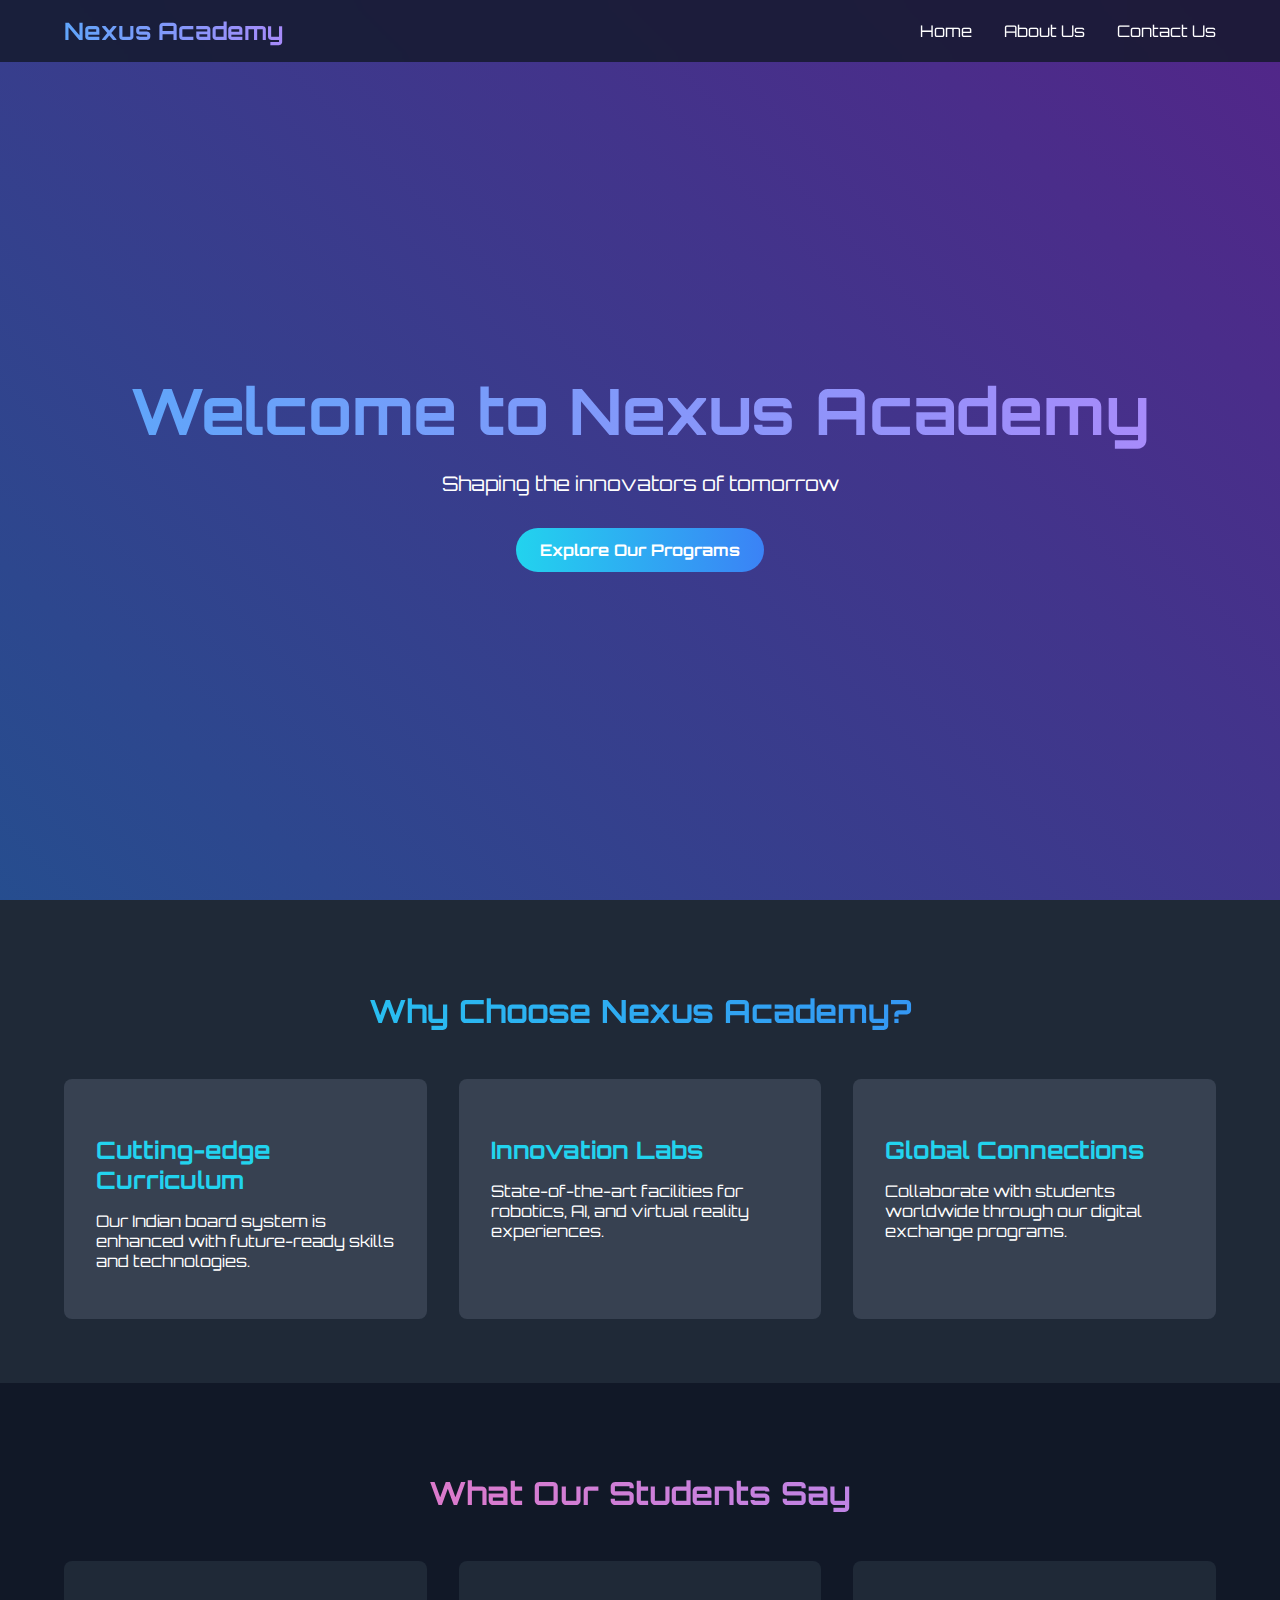
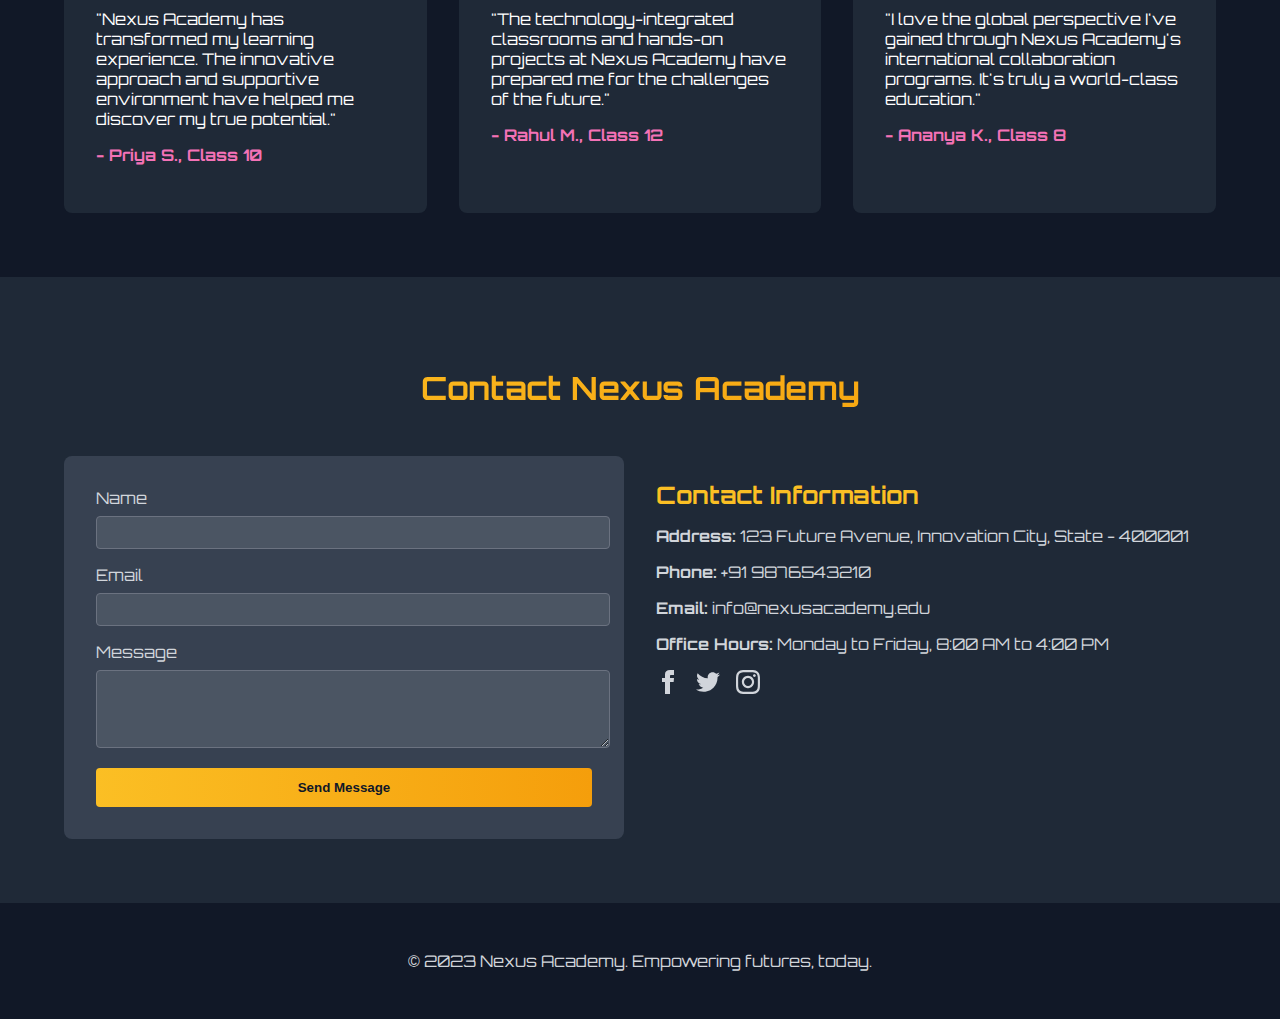
<file: indexv1.html>
<!DOCTYPE html>
<html lang="en">
<head>
    <meta charset="UTF-8">
    <meta name="viewport" content="width=device-width, initial-scale=1.0">
    <title>Nexus Academy - Shaping Future Leaders</title>
    <link href="https://fonts.googleapis.com/css2?family=Orbitron:wght@400;500;700&display=swap" rel="stylesheet">
    <style>
        body {
            font-family: 'Orbitron', sans-serif;
            background-color: #111827;
            color: #ffffff;
            margin: 0;
            padding: 0;
        }
        .container {
            width: 90%;
            max-width: 1200px;
            margin: 0 auto;
        }
        header {
            position: fixed;
            width: 100%;
            z-index: 1000;
            background-color: rgba(17, 24, 39, 0.8);
            backdrop-filter: blur(10px);
        }
        nav {
            display: flex;
            justify-content: space-between;
            align-items: center;
            padding: 1rem 0;
        }
        .logo {
            font-size: 1.5rem;
            font-weight: bold;
            background: linear-gradient(to right, #60a5fa, #a78bfa);
            -webkit-background-clip: text;
            -webkit-text-fill-color: transparent;
            transition: all 0.3s ease;
        }
        .logo:hover {
            background: linear-gradient(to right, #22d3ee, #ec4899);
            -webkit-background-clip: text;
            -webkit-text-fill-color: transparent;
        }
        .nav-links {
            display: none;
        }
        .nav-links a {
            color: #ffffff;
            text-decoration: none;
            margin-left: 2rem;
            transition: color 0.3s ease;
        }
        .nav-links a:hover {
            color: #22d3ee;
        }
        .hero {
            height: 100vh;
            display: flex;
            align-items: center;
            justify-content: center;
            text-align: center;
            position: relative;
            overflow: hidden;
        }
        .hero::before {
            content: '';
            position: absolute;
            top: 0;
            left: 0;
            right: 0;
            bottom: 0;
            background: linear-gradient(45deg, rgba(59, 130, 246, 0.5), rgba(147, 51, 234, 0.5));
            z-index: -1;
        }
        .hero-content {
            z-index: 1;
        }
        h1 {
            font-size: 2.5rem;
            margin-bottom: 1rem;
            background: linear-gradient(to right, #60a5fa, #a78bfa);
            -webkit-background-clip: text;
            -webkit-text-fill-color: transparent;
        }
        .hero p {
            font-size: 1.25rem;
            margin-bottom: 2rem;
        }
        .btn {
            display: inline-block;
            padding: 0.75rem 1.5rem;
            border-radius: 9999px;
            text-decoration: none;
            font-weight: bold;
            transition: all 0.3s ease;
        }
        .btn-primary {
            background: linear-gradient(to right, #22d3ee, #3b82f6);
            color: #ffffff;
        }
        .btn-primary:hover {
            background: linear-gradient(to right, #3b82f6, #a78bfa);
            transform: scale(1.05);
            box-shadow: 0 0 15px rgba(34, 211, 238, 0.5);
        }
        .features {
            padding: 4rem 0;
            background-color: #1f2937;
        }
        .features h2 {
            text-align: center;
            font-size: 2rem;
            margin-bottom: 3rem;
            background: linear-gradient(to right, #22d3ee, #3b82f6);
            -webkit-background-clip: text;
            -webkit-text-fill-color: transparent;
        }
        .feature-grid {
            display: grid;
            grid-template-columns: repeat(auto-fit, minmax(250px, 1fr));
            gap: 2rem;
        }
        .feature-card {
            background-color: #374151;
            padding: 2rem;
            border-radius: 0.5rem;
            transition: all 0.3s ease;
        }
        .feature-card:hover {
            transform: translateY(-10px);
            box-shadow: 0 10px 20px rgba(34, 211, 238, 0.2);
        }
        .feature-card h3 {
            font-size: 1.5rem;
            margin-bottom: 1rem;
            color: #22d3ee;
        }
        .testimonials {
            padding: 4rem 0;
            background-color: #111827;
        }
        .testimonials h2 {
            text-align: center;
            font-size: 2rem;
            margin-bottom: 3rem;
            background: linear-gradient(to right, #f472b6, #a78bfa);
            -webkit-background-clip: text;
            -webkit-text-fill-color: transparent;
        }
        .testimonial-grid {
            display: grid;
            grid-template-columns: repeat(auto-fit, minmax(300px, 1fr));
            gap: 2rem;
        }
        .testimonial-card {
            background-color: #1f2937;
            padding: 2rem;
            border-radius: 0.5rem;
            transition: all 0.3s ease;
        }
        .testimonial-card:hover {
            transform: translateY(-10px);
            box-shadow: 0 10px 20px rgba(244, 114, 182, 0.2);
        }
        .testimonial-card p {
            margin-bottom: 1rem;
        }
        .testimonial-card .author {
            font-weight: bold;
            color: #f472b6;
        }
        .contact {
            padding: 4rem 0;
            background-color: #1f2937;
        }
        .contact h2 {
            text-align: center;
            font-size: 2rem;
            margin-bottom: 3rem;
            background: linear-gradient(to right, #fbbf24, #f59e0b);
            -webkit-background-clip: text;
            -webkit-text-fill-color: transparent;
        }
        .contact-grid {
            display: grid;
            grid-template-columns: repeat(auto-fit, minmax(300px, 1fr));
            gap: 2rem;
        }
        .contact-form {
            background-color: #374151;
            padding: 2rem;
            border-radius: 0.5rem;
        }
        .contact-form label {
            display: block;
            margin-bottom: 0.5rem;
            color: #d1d5db;
        }
        .contact-form input,
        .contact-form textarea {
            width: 100%;
            padding: 0.5rem;
            margin-bottom: 1rem;
            background-color: #4b5563;
            border: 1px solid #6b7280;
            border-radius: 0.25rem;
            color: #ffffff;
        }
        .contact-form button {
            width: 100%;
            padding: 0.75rem;
            background: linear-gradient(to right, #fbbf24, #f59e0b);
            color: #111827;
            border: none;
            border-radius: 0.25rem;
            font-weight: bold;
            cursor: pointer;
            transition: all 0.3s ease;
        }
        .contact-form button:hover {
            background: linear-gradient(to right, #f59e0b, #d97706);
            transform: translateY(-2px);
        }
        .contact-info {
            color: #d1d5db;
        }
        .contact-info h3 {
            font-size: 1.5rem;
            margin-bottom: 1rem;
            color: #fbbf24;
        }
        .social-links {
            display: flex;
            gap: 1rem;
            margin-top: 1rem;
        }
        .social-links a {
            color: #d1d5db;
            transition: color 0.3s ease;
        }
        .social-links a:hover {
            color: #fbbf24;
        }
        footer {
            background-color: #111827;
            color: #d1d5db;
            text-align: center;
            padding: 2rem 0;
        }
        @media (min-width: 768px) {
            .nav-links {
                display: flex;
            }
            h1 {
                font-size: 4rem;
            }
        }
    </style>
</head>
<body>
    <header>
        <nav class="container">
            <a href="#" class="logo">Nexus Academy</a>
            <div class="nav-links">
                <a href="#">Home</a>
                <a href="#about">About Us</a>
                <a href="#contact">Contact Us</a>
            </div>
        </nav>
    </header>

    <main>
        <section class="hero">
            <div class="hero-content">
                <h1>Welcome to Nexus Academy</h1>
                <p>Shaping the innovators of tomorrow</p>
                <a href="#" class="btn btn-primary">Explore Our Programs</a>
            </div>
        </section>

        <section id="about" class="features">
            <div class="container">
                <h2>Why Choose Nexus Academy?</h2>
                <div class="feature-grid">
                    <div class="feature-card">
                        <h3>Cutting-edge Curriculum</h3>
                        <p>Our Indian board system is enhanced with future-ready skills and technologies.</p>
                    </div>
                    <div class="feature-card">
                        <h3>Innovation Labs</h3>
                        <p>State-of-the-art facilities for robotics, AI, and virtual reality experiences.</p>
                    </div>
                    <div class="feature-card">
                        <h3>Global Connections</h3>
                        <p>Collaborate with students worldwide through our digital exchange programs.</p>
                    </div>
                </div>
            </div>
        </section>

        <section class="testimonials">
            <div class="container">
                <h2>What Our Students Say</h2>
                <div class="testimonial-grid">
                    <div class="testimonial-card">
                        <p>"Nexus Academy has transformed my learning experience. The innovative approach and supportive environment have helped me discover my true potential."</p>
                        <p class="author">- Priya S., Class 10</p>
                    </div>
                    <div class="testimonial-card">
                        <p>"The technology-integrated classrooms and hands-on projects at Nexus Academy have prepared me for the challenges of the future."</p>
                        <p class="author">- Rahul M., Class 12</p>
                    </div>
                    <div class="testimonial-card">
                        <p>"I love the global perspective I've gained through Nexus Academy's international collaboration programs. It's truly a world-class education."</p>
                        <p class="author">- Ananya K., Class 8</p>
                    </div>
                </div>
            </div>
        </section>

        <section id="contact" class="contact">
            <div class="container">
                <h2>Contact Nexus Academy</h2>
                <div class="contact-grid">
                    <div class="contact-form">
                        <form>
                            <label for="name">Name</label>
                            <input type="text" id="name" name="name" required>
                            <label for="email">Email</label>
                            <input type="email" id="email" name="email" required>
                            <label for="message">Message</label>
                            <textarea id="message" name="message" rows="4" required></textarea>
                            <button type="submit">Send Message</button>
                        </form>
                    </div>
                    <div class="contact-info">
                        <h3>Contact Information</h3>
                        <p><strong>Address:</strong> 123 Future Avenue, Innovation City, State - 400001</p>
                        <p><strong>Phone:</strong> +91 9876543210</p>
                        <p><strong>Email:</strong> info@nexusacademy.edu</p>
                        <p><strong>Office Hours:</strong> Monday to Friday, 8:00 AM to 4:00 PM</p>
                        <div class="social-links">
                            <a href="#" aria-label="Facebook">
                                <svg xmlns="http://www.w3.org/2000/svg" width="24" height="24" viewBox="0 0 24 24" fill="currentColor"><path d="M9 8h-3v4h3v12h5v-12h3.642l.358-4h-4v-1.667c0-.955.192-1.333 1.115-1.333h2.885v-5h-3.808c-3.596 0-5.192 1.583-5.192 4.615v3.385z"/></svg>
                            </a>
                            <a href="#" aria-label="Twitter">
                                <svg xmlns="http://www.w3.org/2000/svg" width="24" height="24" viewBox="0 0 24 24" fill="currentColor"><path d="M24 4.557c-.883.392-1.832.656-2.828.775 1.017-.609 1.798-1.574 2.165-2.724-.951.564-2.005.974-3.127 1.195-.897-.957-2.178-1.555-3.594-1.555-3.179 0-5.515 2.966-4.797 6.045-4.091-.205-7.719-2.165-10.148-5.144-1.29 2.213-.669 5.108 1.523 6.574-.806-.026-1.566-.247-2.229-.616-.054 2.281 1.581 4.415 3.949 4.89-.693.188-1.452.232-2.224.084.626 1.956 2.444 3.379 4.6 3.419-2.07 1.623-4.678 2.348-7.29 2.04 2.179 1.397 4.768 2.212 7.548 2.212 9.142 0 14.307-7.721 13.995-14.646.962-.695 1.797-1.562 2.457-2.549z"/></svg>
                            </a>
                            <a href="#" aria-label="Instagram">
                                <svg xmlns="http://www.w3.org/2000/svg" width="24" height="24" viewBox="0 0 24 24" fill="currentColor"><path d="M12 2.163c3.204 0 3.584.012 4.85.07 3.252.148 4.771 1.691 4.919 4.919.058 1.265.069 1.645.069 4.849 0 3.205-.012 3.584-.069 4.849-.149 3.225-1.664 4.771-4.919 4.919-1.266.058-1.644.07-4.85.07-3.204 0-3.584-.012-4.849-.07-3.26-.149-4.771-1.699-4.919-4.92-.058-1.265-.07-1.644-.07-4.849 0-3.204.013-3.583.07-4.849.149-3.227 1.664-4.771 4.919-4.919 1.266-.057 1.645-.069 4.849-.069zm0-2.163c-3.259 0-3.667.014-4.947.072-4.358.2-6.78 2.618-6.98 6.98-.059 1.281-.073 1.689-.073 4.948 0 3.259.014 3.668.072 4.948.2 4.358 2.618 6.78 6.98 6.98 1.281.058 1.689.072 4.948.072 3.259 0 3.668-.014 4.948-.072 4.354-.2 6.782-2.618 6.979-6.98.059-1.28.073-1.689.073-4.948 0-3.259-.014-3.667-.072-4.947-.196-4.354-2.617-6.78-6.979-6.98-1.281-.059-1.69-.073-4.949-.073zm0 5.838c-3.403 0-6.162 2.759-6.162 6.162s2.759 6.163 6.162 6.163 6.162-2.759 6.162-6.163c0-3.403-2.759-6.162-6.162-6.162zm0 10.162c-2.209 0-4-1.79-4-4 0-2.209 1.791-4 4-4s4 1.791 4 4c0 2.21-1.791 4-4 4zm6.406-11.845c-.796 0-1.441.645-1.441 1.44s.645 1.44 1.441 1.44c.795 0 1.439-.645 1.439-1.44s-.644-1.44-1.439-1.44z"/></svg>
                            </a>
                        </div>
                    </div>
                </div>
            </div>
        </section>
    </main>

    <footer>
        <div class="container">
            <p>&copy; 2023 Nexus Academy. Empowering futures, today.</p>
        </div>
    </footer>

    <script>
        // Add some basic animations
        document.addEventListener('DOMContentLoaded', (event) => {
            // Animate hero content
            const heroContent = document.querySelector('.hero-content');
            heroContent.style.opacity = '0';
            heroContent.style.transform = 'translateY(20px)';
            setTimeout(() => {
                heroContent.style.transition = 'opacity 0.5s ease, transform 0.5s ease';
                heroContent.style.opacity = '1';
                heroContent.style.transform = 'translateY(0)';
            }, 100);

            // Animate feature cards
            const featureCards = document.querySelectorAll('.feature-card');
            featureCards.forEach((card, index) => {
                card.style.opacity = '0';
                card.style.transform = 'translateY(20px)';
                setTimeout(() => {
                    card.style.transition = 'opacity 0.5s ease, transform 0.5s ease';
                    card.style.opacity = '1';
                    card.style.transform = 'translateY(0)';
                }, 100 * (index + 1));
            });

            // Animate testimonial cards
            const testimonialCards = document.querySelectorAll('.testimonial-card');
            testimonialCards.forEach((card, index) => {
                card.style.opacity = '0';
                card.style.transform = 'scale(0.9)';
                setTimeout(() => {
                    card.style.transition = 'opacity 0.5s ease, transform 0.5s ease';
                    card.style.opacity = '1';
                    card.style.transform = 'scale(1)';
                }, 100 * (index + 1));
            });
        });
    </script>
</body>
</html>
</file>
